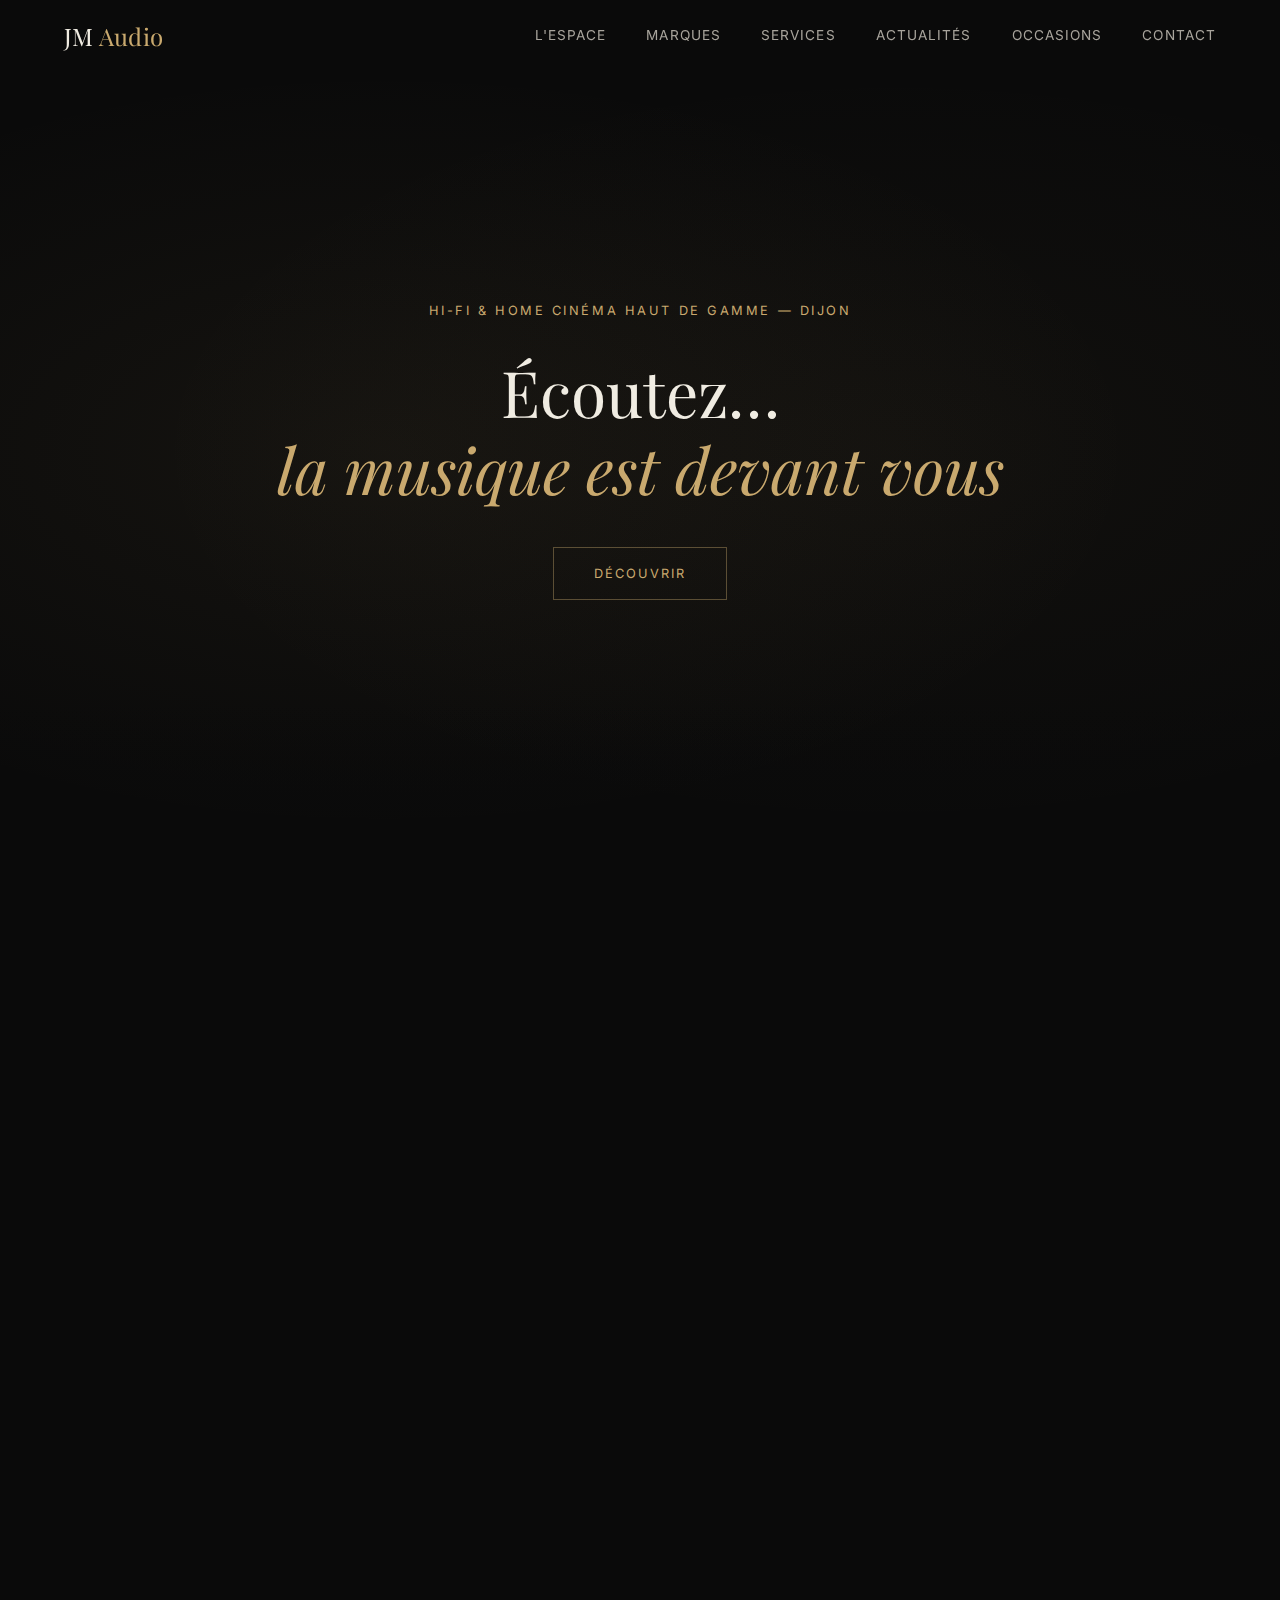
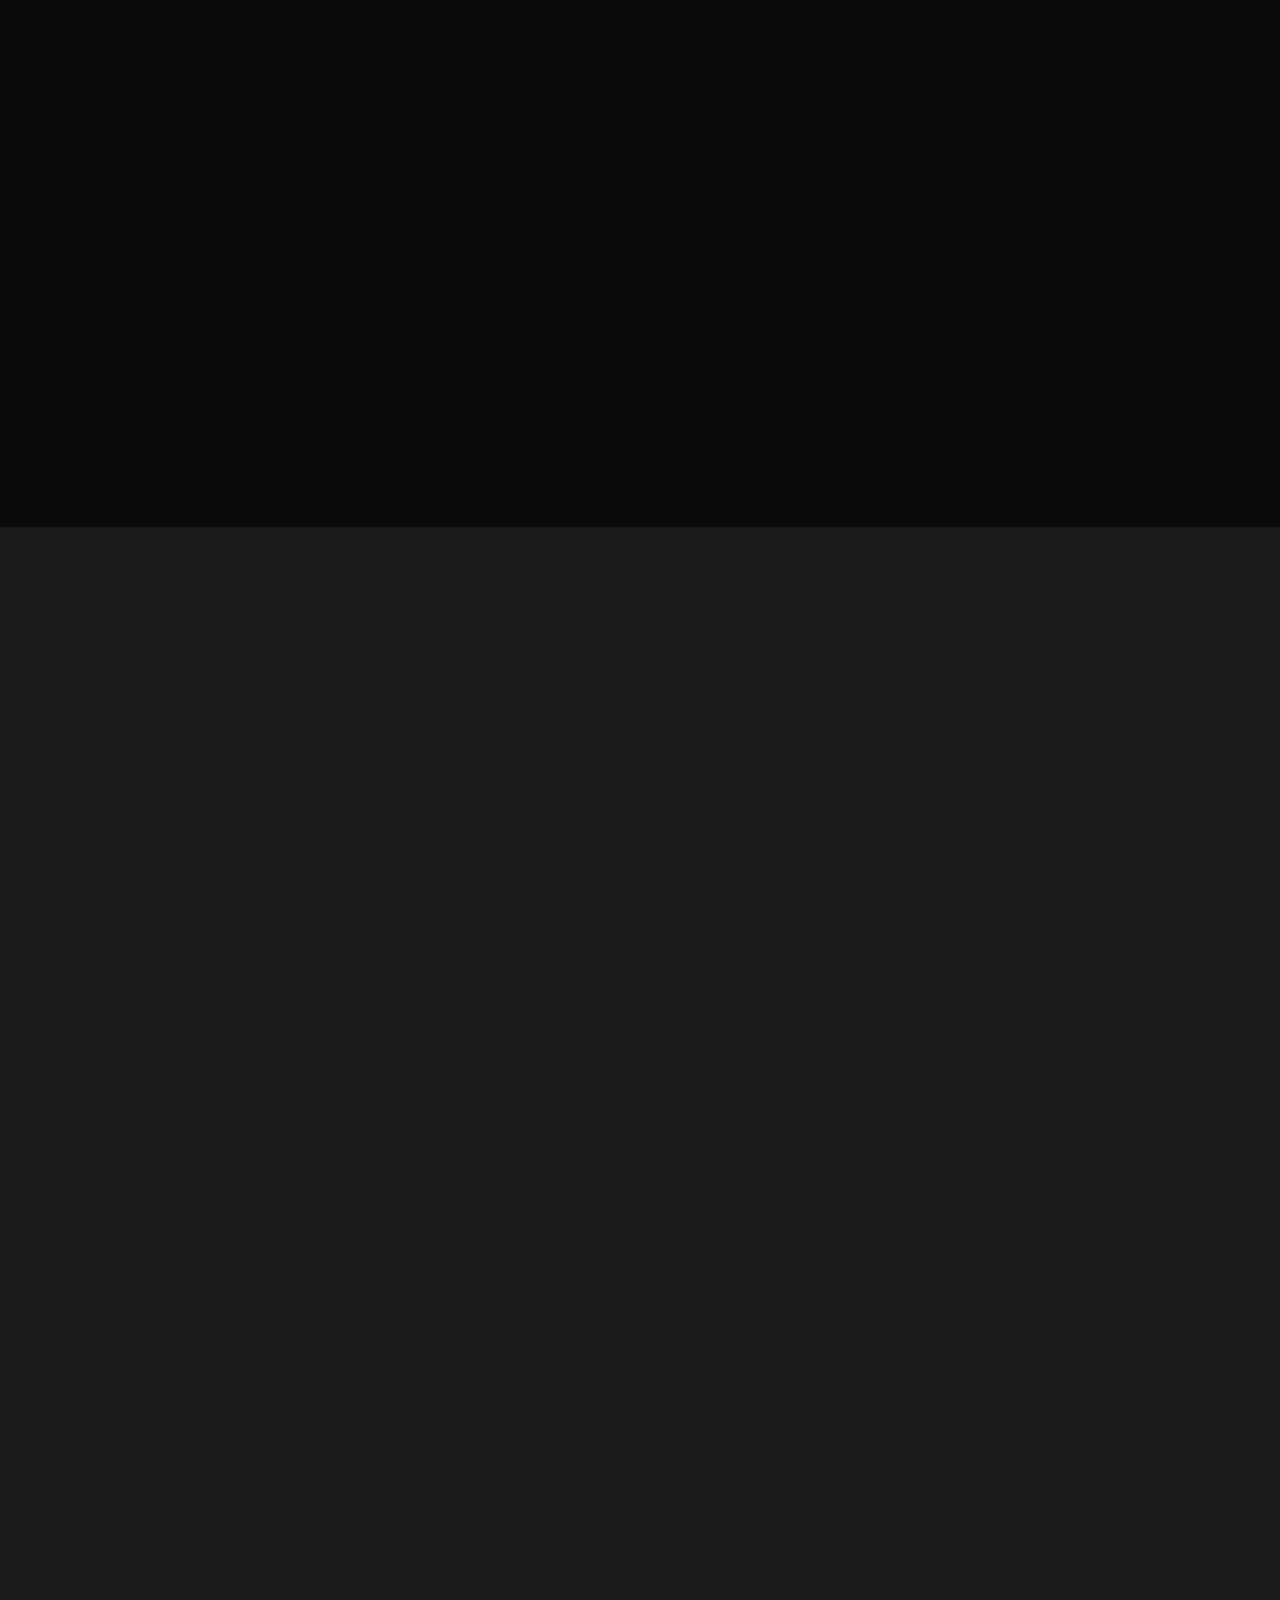
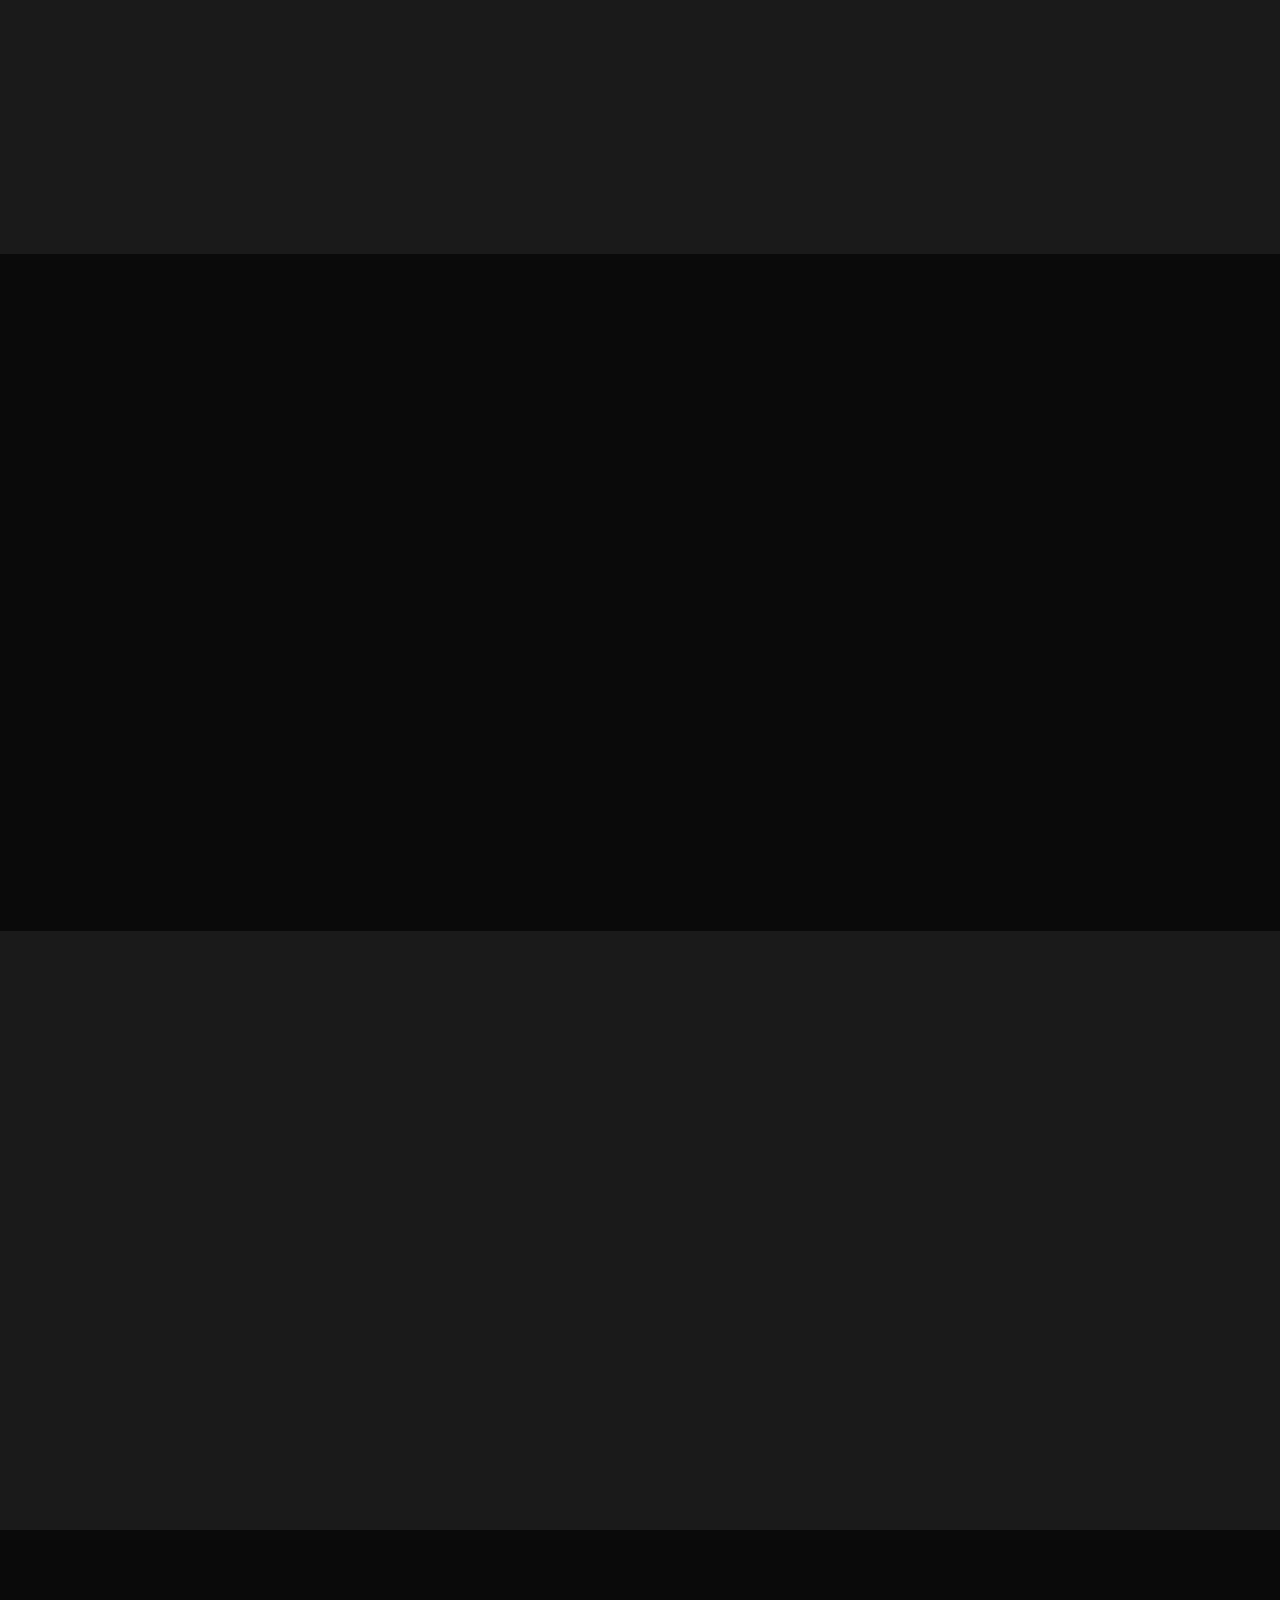
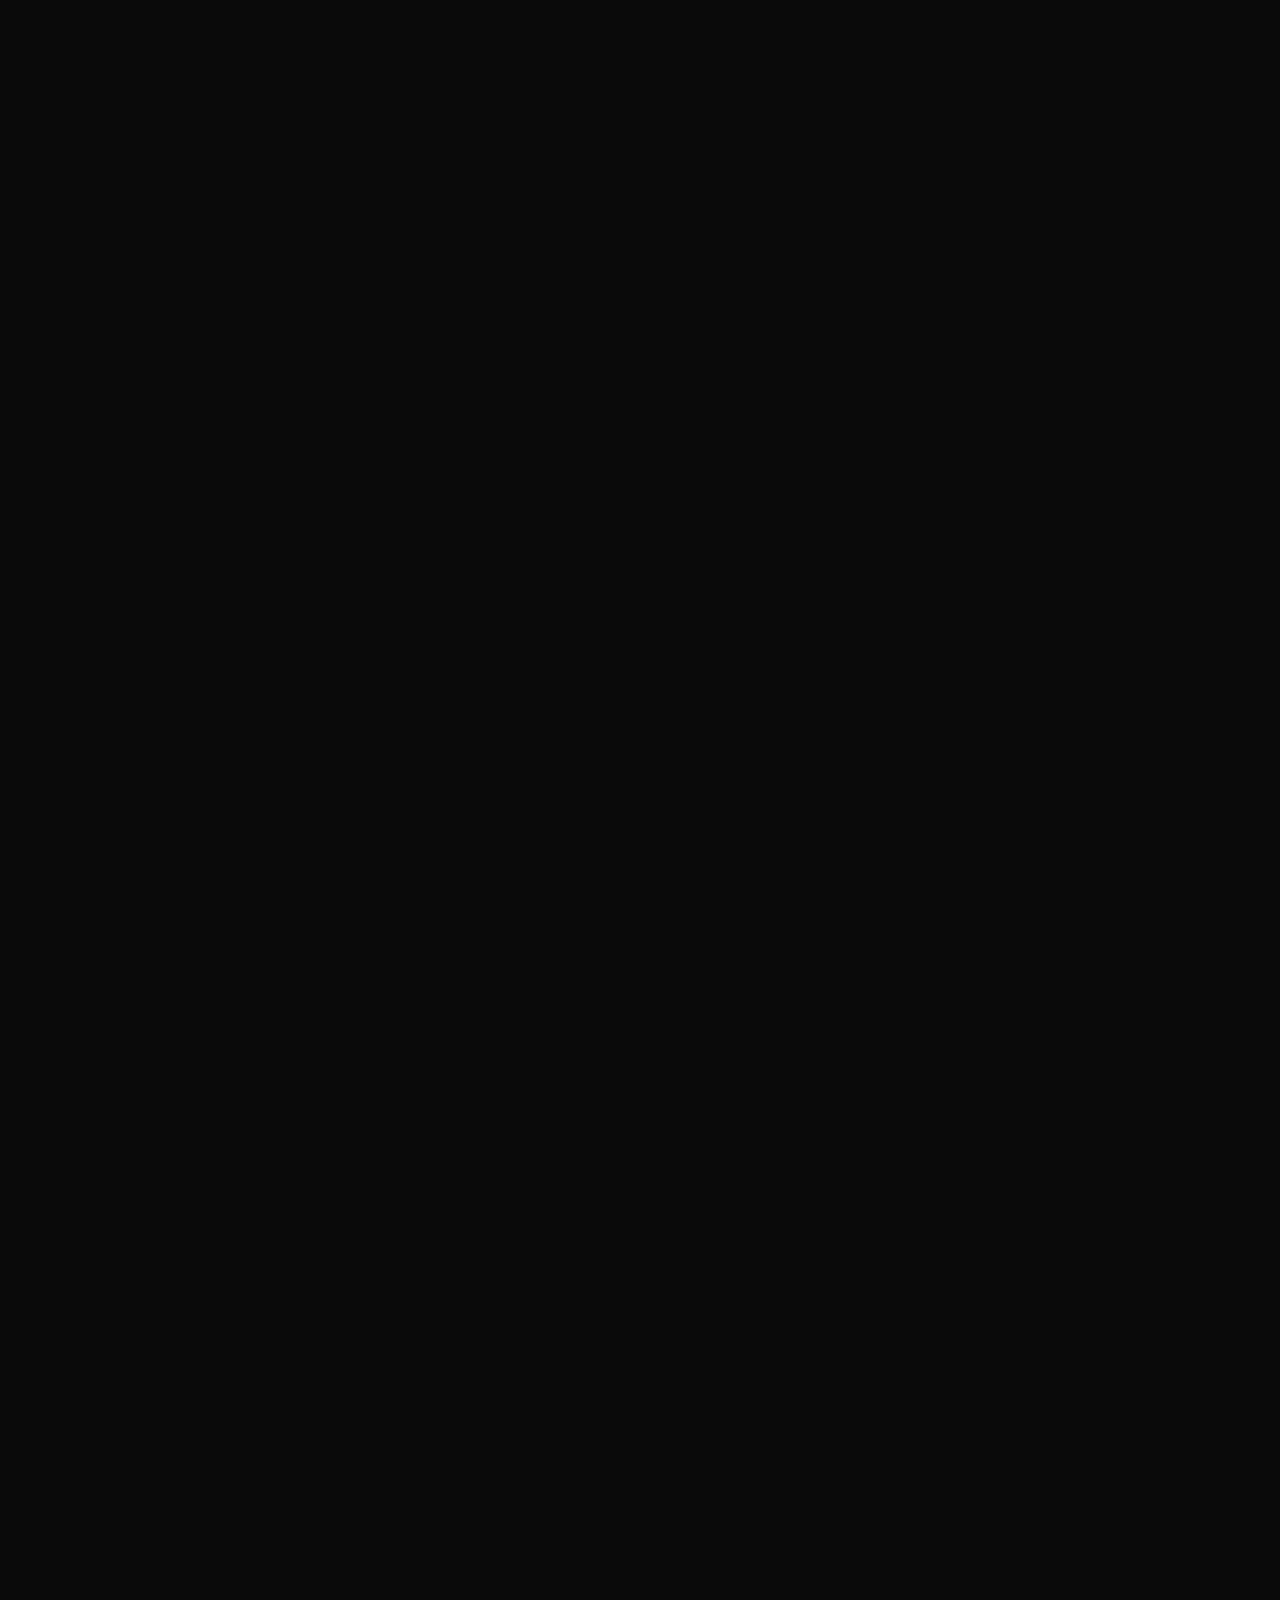
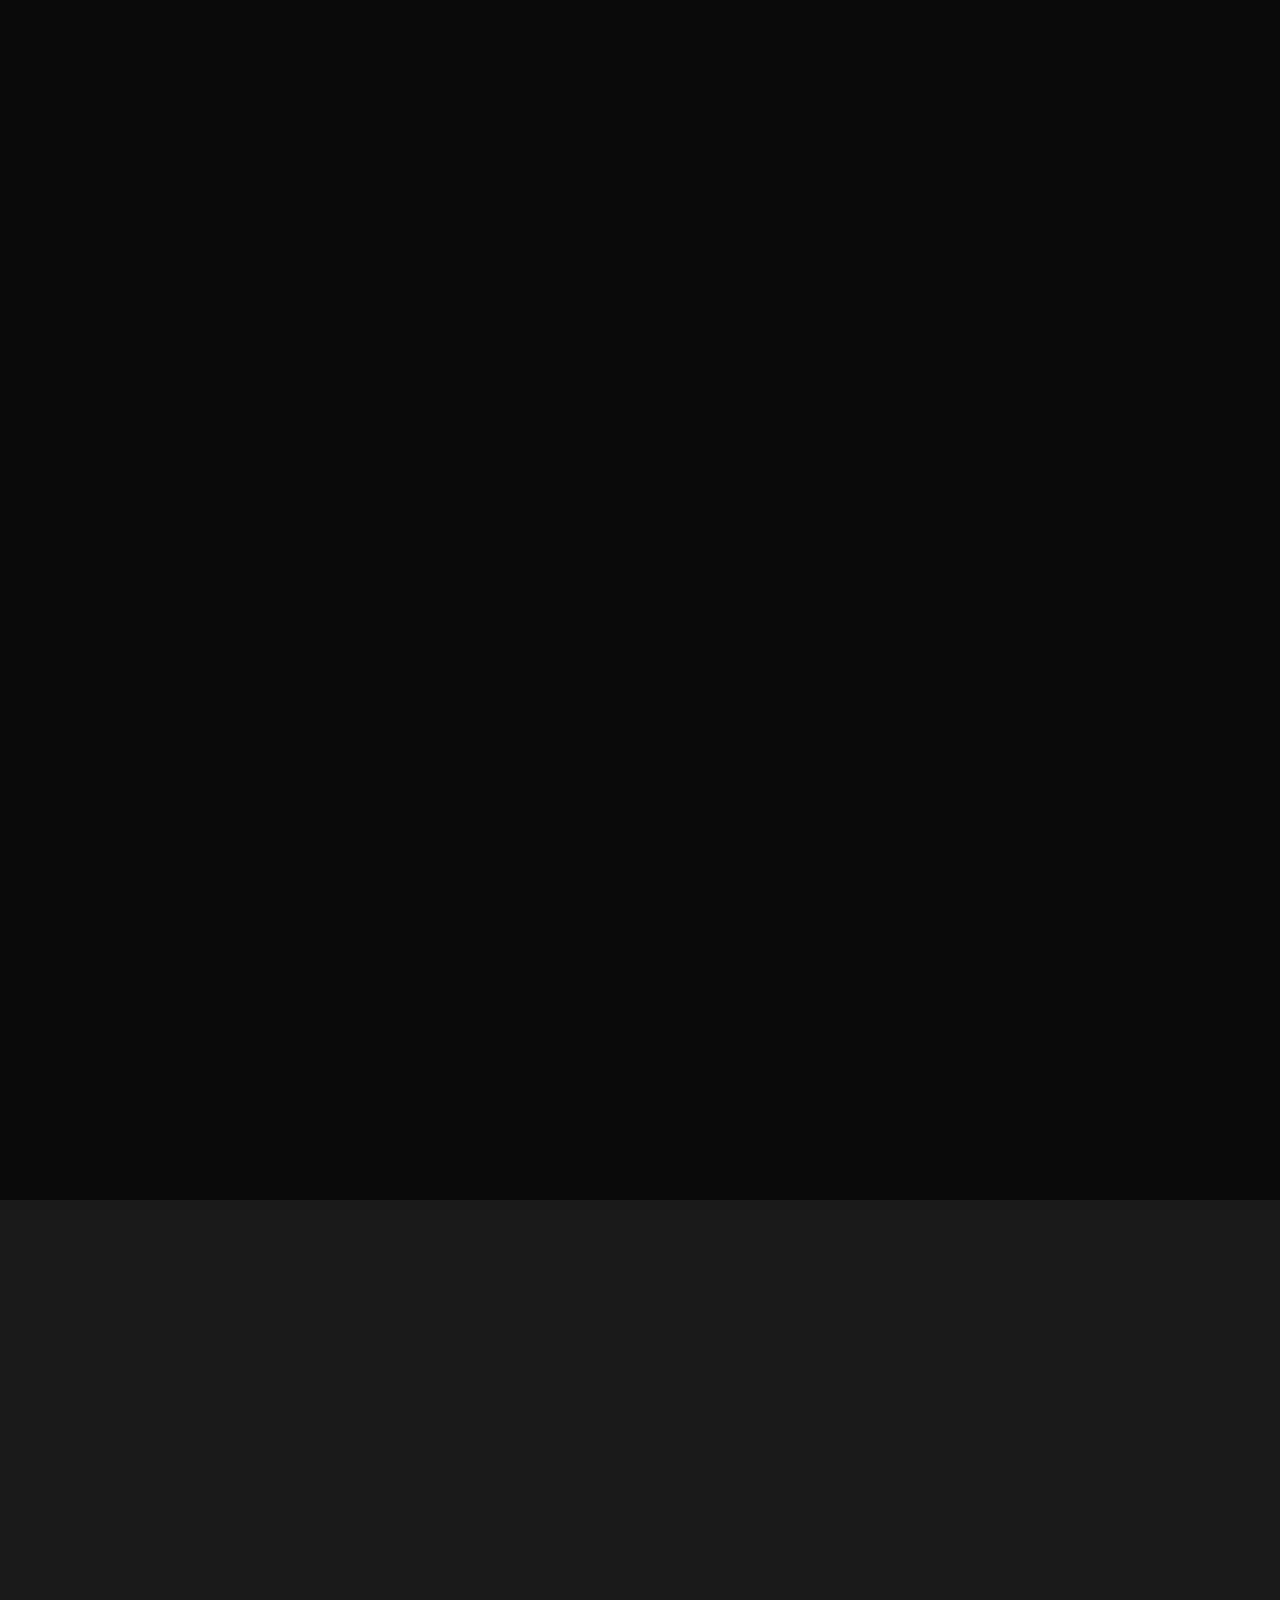
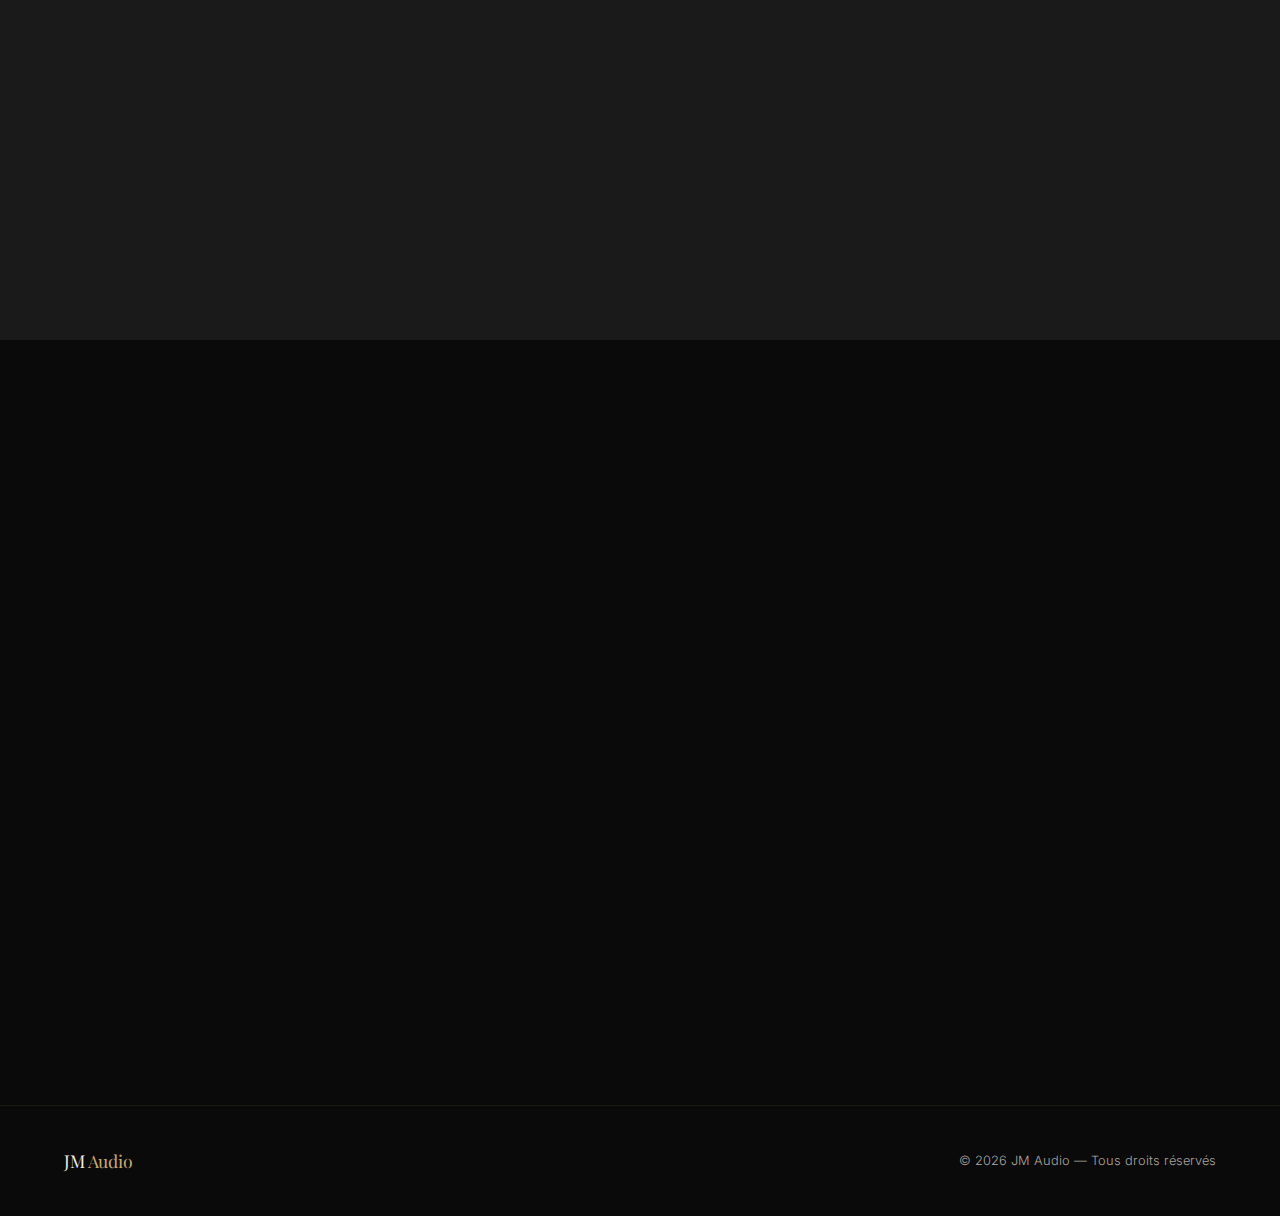
<file: index.html>
<!DOCTYPE html>
<html lang="fr">
<head>
  <meta charset="UTF-8">
  <meta name="viewport" content="width=device-width, initial-scale=1.0">
  <title>JM Audio — Hi-Fi & Home Cinéma haut de gamme à Dijon</title>
  <meta name="description" content="JM Audio, revendeur hi-fi et home cinéma haut de gamme à Dijon. Naim, Pass Labs, Luxman, Wilson Benesch. 2 auditoriums, 4 zones d'écoute. Conseil sur mesure.">
  <link rel="canonical" href="https://www.jmaudio.fr/">
  <meta property="og:title" content="JM Audio — Hi-Fi & Home Cinéma haut de gamme à Dijon">
  <meta property="og:description" content="Revendeur hi-fi haut de gamme à Dijon. Naim, Pass Labs, Luxman, Wilson Benesch et plus. Écoute personnalisée sur rendez-vous.">
  <meta property="og:url" content="https://www.jmaudio.fr/">
  <meta property="og:type" content="website">
  <meta property="og:locale" content="fr_FR">
  <meta property="og:image" content="https://www.jmaudio.fr/img/auditorium.jpg">
  <meta property="og:image:width" content="800">
  <meta property="og:image:height" content="450">
  <meta property="og:image:alt" content="Auditorium JM Audio à Dijon — écoute hi-fi haut de gamme">
  <meta name="twitter:card" content="summary_large_image">
  <meta name="twitter:title" content="JM Audio — Hi-Fi & Home Cinéma haut de gamme à Dijon">
  <meta name="twitter:description" content="Revendeur hi-fi haut de gamme à Dijon. Naim, Pass Labs, Luxman, Wilson Benesch. 2 auditoriums, 4 zones d'écoute.">
  <meta name="twitter:image" content="https://www.jmaudio.fr/img/auditorium.jpg">
  <script type="application/ld+json">
  {
    "@context": "https://schema.org",
    "@type": "LocalBusiness",
    "@id": "https://www.jmaudio.fr/#localbusiness",
    "name": "JM Audio",
    "description": "Revendeur hi-fi et home cinéma haut de gamme à Dijon. Naim, Pass Labs, Luxman, Wilson Benesch. 2 auditoriums, 4 zones d'écoute.",
    "url": "https://www.jmaudio.fr",
    "telephone": "+33380770491",
    "email": "jmaudio@orange.fr",
    "image": "https://www.jmaudio.fr/img/auditorium.jpg",
    "priceRange": "€€€",
    "currenciesAccepted": "EUR",
    "paymentAccepted": "Cash, Credit Card, Bank Transfer",
    "areaServed": [
      {"@type": "City", "name": "Dijon"},
      {"@type": "AdministrativeArea", "name": "Bourgogne-Franche-Comté"},
      {"@type": "Country", "name": "France"}
    ],
    "geo": {
      "@type": "GeoCoordinates",
      "latitude": 47.3220,
      "longitude": 5.0415
    },
    "address": {
      "@type": "PostalAddress",
      "streetAddress": "2 rue Legouz Gerland",
      "addressLocality": "Dijon",
      "postalCode": "21000",
      "addressRegion": "Bourgogne-Franche-Comté",
      "addressCountry": "FR"
    },
    "openingHoursSpecification": [
      {
        "@type": "OpeningHoursSpecification",
        "dayOfWeek": ["Tuesday", "Wednesday", "Thursday", "Friday"],
        "opens": "14:00",
        "closes": "19:00"
      },
      {
        "@type": "OpeningHoursSpecification",
        "dayOfWeek": "Saturday",
        "opens": "10:00",
        "closes": "12:00"
      },
      {
        "@type": "OpeningHoursSpecification",
        "dayOfWeek": "Saturday",
        "opens": "14:00",
        "closes": "19:00"
      }
    ]
  }
  </script>
  <script type="application/ld+json">
  {
    "@context": "https://schema.org",
    "@type": "FAQPage",
    "mainEntity": [
      {
        "@type": "Question",
        "name": "Faut-il prendre rendez-vous pour venir écouter du matériel hi-fi ?",
        "acceptedAnswer": {
          "@type": "Answer",
          "text": "Les après-midi du mardi au vendredi (14h–19h) et le samedi (10h–12h / 14h–19h), vous pouvez venir sans rendez-vous. Pour une écoute en matinée du mardi au vendredi, nous vous invitons à prendre rendez-vous afin de vous accueillir dans les meilleures conditions."
        }
      },
      {
        "@type": "Question",
        "name": "Quelles marques hi-fi proposez-vous à Dijon ?",
        "acceptedAnswer": {
          "@type": "Answer",
          "text": "Nous sommes revendeur agréé de marques haut de gamme : Naim, Pass Labs, Luxman, Wilson Benesch, Métronome Technologie, Piega, Totem, Monitor Audio, Rega, Pro-Ject, AudioQuest, et bien d'autres."
        }
      },
      {
        "@type": "Question",
        "name": "Proposez-vous du matériel hi-fi d'occasion ?",
        "acceptedAnswer": {
          "@type": "Answer",
          "text": "Oui, nous proposons régulièrement des appareils d'occasion sélectionnés et vérifiés par nos soins : amplificateurs, lecteurs CD, platines vinyle, enceintes, câbles. Chaque appareil est testé et garanti."
        }
      },
      {
        "@type": "Question",
        "name": "Livrez-vous et installez-vous le matériel à domicile ?",
        "acceptedAnswer": {
          "@type": "Answer",
          "text": "Nous assurons la livraison partout en France avec un emballage soigné. Pour la région Bourgogne, nous proposons également l'installation et la mise en service à domicile, incluant le positionnement des enceintes et le réglage du système."
        }
      },
      {
        "@type": "Question",
        "name": "Puis-je écouter avec mes propres morceaux dans vos auditoriums ?",
        "acceptedAnswer": {
          "@type": "Answer",
          "text": "Absolument ! Nous vous encourageons à apporter vos propres enregistrements (CD, clé USB, streaming). Nos deux auditoriums et quatre zones d'écoute sont à votre disposition pour comparer les systèmes avec la musique que vous aimez, sans aucune pression."
        }
      }
    ]
  }
  </script>
  <link rel="icon" href="data:image/svg+xml,<svg xmlns='http://www.w3.org/2000/svg' viewBox='0 0 100 100'><text y='.9em' font-size='90'>🎵</text></svg>">
  <link rel="preconnect" href="https://fonts.googleapis.com">
  <link rel="preconnect" href="https://fonts.gstatic.com" crossorigin>
  <link href="https://fonts.googleapis.com/css2?family=Inter:wght@300;400;500&family=Playfair+Display:ital,wght@0,400;0,600;1,400&display=swap" rel="stylesheet">
  <link rel="stylesheet" href="css/style.css">
</head>
<body>

  <!-- Navigation -->
  <header class="navbar" id="navbar">
    <div class="navbar-inner">
      <a href="#hero" class="logo">JM <span>Audio</span></a>
      <button class="menu-toggle" id="menu-toggle" aria-label="Ouvrir le menu">
        <span></span>
        <span></span>
        <span></span>
      </button>
      <nav class="nav-links" id="nav-links">
        <a href="#presentation">L'espace</a>
        <a href="#marques">Marques</a>
        <a href="#services">Services</a>
        <a href="#news">Actualités</a>
        <a href="#occasions">Occasions</a>
        <a href="#contact">Contact</a>
      </nav>
    </div>
  </header>

  <main>

    <!-- Hero -->
    <section class="hero" id="hero">
      <div class="hero-content">
        <p class="hero-subtitle" id="hero-subtitle">Hi-Fi & Home Cinéma haut de gamme — Dijon</p>
        <h1 id="hero-title">Écoutez…<br><em>la musique est devant vous</em></h1>
        <a href="#presentation" class="hero-cta" id="hero-cta">Découvrir</a>
      </div>
      <div class="hero-gradient"></div>
    </section>

    <!-- Présentation -->
    <section class="section" id="presentation">
      <div class="container">
        <div class="section-header animate">
          <h2 id="presentation-title">Un lieu dédié à l'écoute</h2>
          <div class="separator"></div>
        </div>
        <div class="presentation-grid" id="presentation-cards">
          <div class="presentation-card animate">
            <div class="presentation-number">2</div>
            <h3>Auditoriums</h3>
            <p>Deux salles d'écoute traitées acoustiquement, conçues pour révéler le potentiel de chaque système dans des conditions optimales.</p>
          </div>
          <div class="presentation-card animate">
            <div class="presentation-number">4</div>
            <h3>Zones d'écoute</h3>
            <p>Quatre configurations distinctes — du système compact au grand système référence — pour trouver l'équilibre parfait entre performance et espace.</p>
          </div>
          <div class="presentation-card animate">
            <div class="presentation-number">∞</div>
            <h3>Passion</h3>
            <p>Chaque écoute est une expérience unique. Nous prenons le temps de comprendre vos attentes pour vous guider vers le système qui vous ressemble.</p>
          </div>
        </div>
      </div>
    </section>

    <!-- Marques -->
    <section class="section section-alt" id="marques">
      <div class="container">
        <div class="section-header animate">
          <h2 id="marques-title">Nos marques</h2>
          <div class="separator"></div>
          <p class="section-intro" id="marques-intro">Une sélection exigeante de manufactures partageant notre quête de l'excellence sonore.</p>
        </div>
        <div id="marques-categories">
          <h3>Électronique</h3><p>Arcam, Audio Analogue, Bluesound, Cambridge Audio, EverSolo, Lindemann, Luxman, Métronome Technologie, Naim, Pass Labs</p>
          <h3>Platines &amp; Sources</h3><p>Audio-Technica, Pro-Ject, Rega</p>
          <h3>Enceintes</h3><p>Acoustic Energy, EgglestonWorks, Monitor Audio, Piega, Totem, Wilson Benesch</p>
          <h3>Câbles</h3><p>Absolue Créations, AudioQuest, Clarus, Tributaries, Tellurium Q</p>
          <h3>Meubles &amp; Accessoires</h3><p>Atacama, Solid Tech</p>
          <h3>Traitement secteur</h3><p>IsoTek, GigaWatt, Torus</p>
        </div>
      </div>
    </section>

    <!-- Services -->
    <section class="section" id="services">
      <div class="container">
        <div class="section-header animate">
          <h2 id="services-title">Services</h2>
          <div class="separator"></div>
        </div>
        <div class="services-grid" id="services-cards">
          <div class="service-card animate">
            <h3>Écoute personnalisée</h3>
            <p>Sessions d'écoute sur rendez-vous dans nos auditoriums. Prenez le temps de comparer, d'écouter vos propres morceaux, sans pression.</p>
          </div>
          <div class="service-card animate">
            <h3>Livraison &amp; Installation</h3>
            <p>Livraison soignée partout en France. Installation et mise en service à domicile sur la région Bourgogne.</p>
          </div>
          <div class="service-card animate">
            <h3>Conseil sur mesure</h3>
            <p>De la première écoute au système de référence, nous vous accompagnons dans la construction de votre installation, étape par étape.</p>
          </div>
        </div>
      </div>
    </section>

    <!-- Actualités -->
    <section class="section section-alt" id="news">
      <div class="container">
        <div class="section-header animate">
          <h2 id="news-title">Actualités</h2>
          <div class="separator"></div>
        </div>
        <div id="news-content">
          <article>
            <h3>Nouvelles marques en audition</h3>
            <p>Nous sommes heureux de vous accueillir pour découvrir nos nouvelles références en électronique et enceintes. Prenez rendez-vous pour une séance d'écoute personnalisée dans nos auditoriums.</p>
          </article>
        </div>
      </div>
    </section>

    <!-- Occasions -->
    <section class="section" id="occasions">
      <div class="container">
        <div class="section-header animate">
          <h2 id="occasions-title">Occasions</h2>
          <div class="separator"></div>
          <p class="section-intro" id="occasions-intro">Des appareils d'exception, sélectionnés et vérifiés par nos soins. Stock mis à jour régulièrement.</p>
        </div>
        <div id="occasions-categories">
          <h3>Électronique</h3>
          <p>Jeff Rowland Model 125 — 2 250 € | Naim Uniti1 — 650 € | Euphya Alliance 270 — 750 € | Quad 34 + 306 + FM4 — 730 €</p>
          <h3>Sources</h3>
          <p>Roksan Kandy K3 — 950 € | Thorens TD316 — 230 € | Magnum Dynalab FT-11 — 250 €</p>
          <h3>Enceintes (la paire)</h3>
          <p>Wilson Benesch Vector — 5 800 € | JMR Orféo Suprême V2 — 4 300 € | ProAc Response 1 — 1 100 €</p>
          <h3>Câbles &amp; Accessoires</h3>
          <p>AirTech Zero XLR — 1 600 € | AirTech Air RCA — 800 € | AirTech Evo2 RCA — 600 € | Vertere Redline XLR — 450 € | Cardas Iridium XLR — 190 € | Neodio HP Origine — 350 € | Crimson HP — 250 €</p>
        </div>
        <div class="occasions-cta animate" id="occasions-cta">
          <p>Ce stock évolue fréquemment. Contactez-nous pour connaître les disponibilités.</p>
        </div>
      </div>
    </section>

    <!-- Contact -->
    <section class="section section-alt" id="contact">
      <div class="container">
        <div class="section-header animate">
          <h2 id="contact-title">Nous rencontrer</h2>
          <div class="separator"></div>
        </div>
        <div class="contact-grid" id="contact-content">
          <address>
            <p><strong>JM Audio</strong><br>2 rue Legouz Gerland<br>21000 Dijon</p>
            <p>Tél : 03 80 77 04 91<br>Email : jmaudio@orange.fr</p>
            <p>Mardi – Vendredi : 14h – 19h<br>Samedi : 10h – 12h / 14h – 19h<br>Écoute sur RDV les matins du mardi au vendredi</p>
          </address>
        </div>
      </div>
    </section>

    <!-- FAQ -->
    <section class="section" id="faq">
      <div class="container">
        <div class="section-header animate">
          <h2>Questions fréquentes</h2>
          <div class="separator"></div>
        </div>
        <div class="faq-list">
          <details class="faq-item animate">
            <summary>Faut-il prendre rendez-vous pour venir écouter du matériel hi-fi ?</summary>
            <p>Les après-midi du mardi au vendredi (14h–19h) et le samedi (10h–12h / 14h–19h), vous pouvez venir sans rendez-vous. Pour une écoute en matinée du mardi au vendredi, nous vous invitons à prendre rendez-vous afin de vous accueillir dans les meilleures conditions.</p>
          </details>
          <details class="faq-item animate">
            <summary>Quelles marques hi-fi proposez-vous à Dijon ?</summary>
            <p>Nous sommes revendeur agréé de marques haut de gamme : Naim, Pass Labs, Luxman, Wilson Benesch, Métronome Technologie, Piega, Totem, Monitor Audio, Rega, Pro-Ject, AudioQuest, et bien d'autres. Retrouvez la liste complète dans notre section Marques.</p>
          </details>
          <details class="faq-item animate">
            <summary>Proposez-vous du matériel hi-fi d'occasion ?</summary>
            <p>Oui, nous proposons régulièrement des appareils d'occasion sélectionnés et vérifiés par nos soins : amplificateurs, lecteurs CD, platines vinyle, enceintes, câbles. Chaque appareil est testé et garanti. Consultez notre rubrique Occasions pour le stock actuel.</p>
          </details>
          <details class="faq-item animate">
            <summary>Livrez-vous et installez-vous le matériel à domicile ?</summary>
            <p>Nous assurons la livraison partout en France avec un emballage soigné. Pour la région Bourgogne, nous proposons également l'installation et la mise en service à domicile, incluant le positionnement des enceintes et le réglage du système.</p>
          </details>
          <details class="faq-item animate">
            <summary>Puis-je écouter avec mes propres morceaux dans vos auditoriums ?</summary>
            <p>Absolument ! Nous vous encourageons à apporter vos propres enregistrements (CD, clé USB, streaming). Nos deux auditoriums et quatre zones d'écoute sont à votre disposition pour comparer les systèmes avec la musique que vous aimez, sans aucune pression.</p>
          </details>
        </div>
      </div>
    </section>

    <!-- Modal Contact -->
    <div class="modal-overlay" id="contact-modal">
      <div class="modal">
        <button class="modal-close" id="modal-close">&times;</button>
        <h3>Nous contacter</h3>
        <div class="separator"></div>
        <div class="modal-body">
          <a href="" class="modal-link" id="modal-phone">
            <svg viewBox="0 0 24 24" fill="none" stroke="currentColor" stroke-width="1.5" stroke-linecap="round" stroke-linejoin="round"><path d="M22 16.92v3a2 2 0 0 1-2.18 2 19.79 19.79 0 0 1-8.63-3.07 19.5 19.5 0 0 1-6-6 19.79 19.79 0 0 1-3.07-8.67A2 2 0 0 1 4.11 2h3a2 2 0 0 1 2 1.72c.127.96.361 1.903.7 2.81a2 2 0 0 1-.45 2.11L8.09 9.91a16 16 0 0 0 6 6l1.27-1.27a2 2 0 0 1 2.11-.45c.907.339 1.85.573 2.81.7A2 2 0 0 1 22 16.92z"/></svg>
            <span id="modal-phone-text"></span>
          </a>
          <a href="" class="modal-link" id="modal-email">
            <svg viewBox="0 0 24 24" fill="none" stroke="currentColor" stroke-width="1.5" stroke-linecap="round" stroke-linejoin="round"><rect x="2" y="4" width="20" height="16" rx="2"/><path d="M22 7l-10 7L2 7"/></svg>
            <span id="modal-email-text"></span>
          </a>
        </div>
      </div>
    </div>

  </main>

  <!-- Footer -->
  <footer class="footer">
    <div class="container">
      <div class="footer-inner">
        <p class="footer-logo">JM <span>Audio</span></p>
        <p class="footer-copy">&copy; 2026 JM Audio — Tous droits réservés</p>
      </div>
    </div>
  </footer>

  <script src="js/main.js"></script>
</body>
</html>
</file>
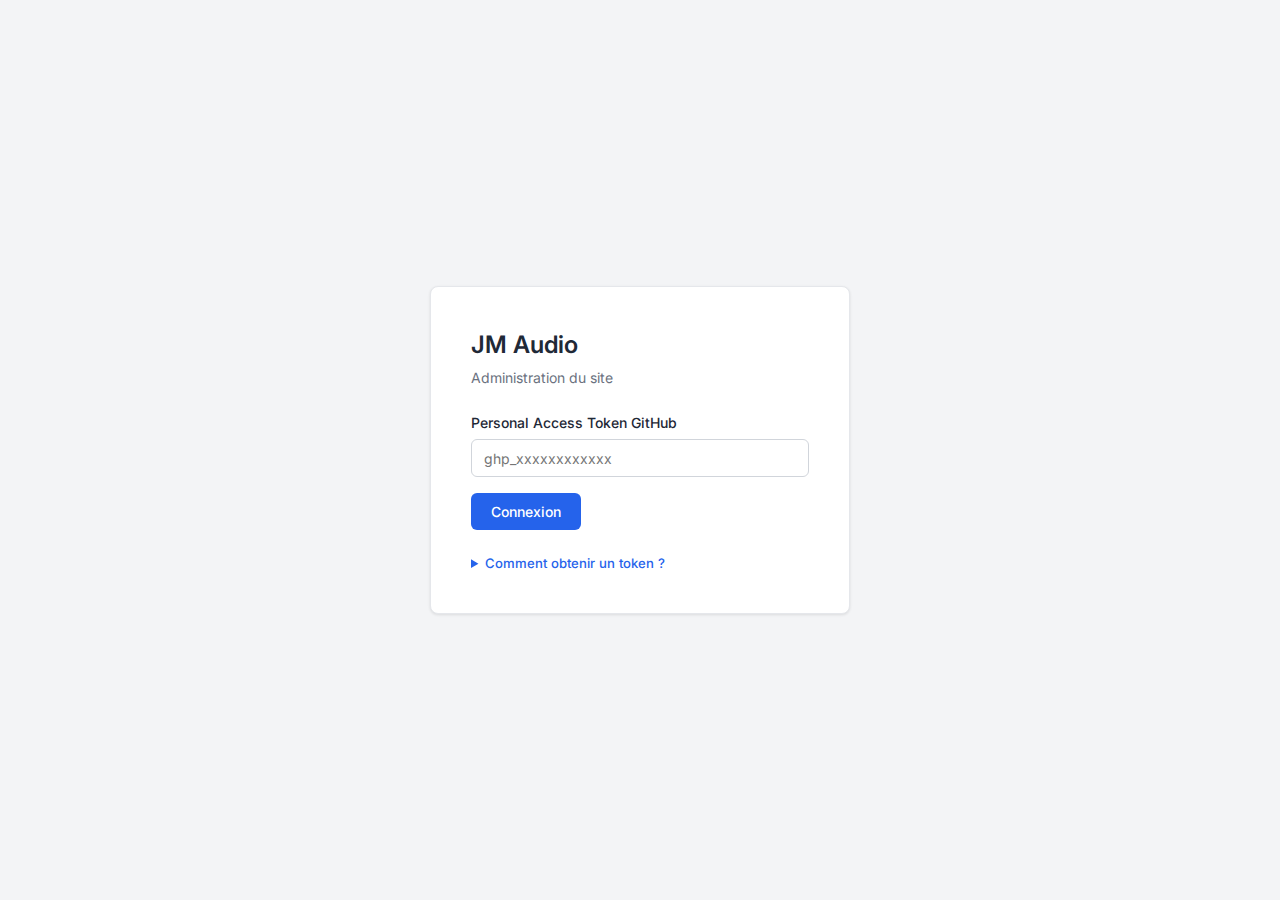
<file: admin.html>
<!DOCTYPE html>
<html lang="fr">
<head>
  <meta charset="UTF-8">
  <meta name="viewport" content="width=device-width, initial-scale=1.0">
  <title>JM Audio — Administration</title>
  <link rel="icon" href="data:image/svg+xml,<svg xmlns='http://www.w3.org/2000/svg' viewBox='0 0 100 100'><text y='.9em' font-size='90'>🔧</text></svg>">
  <link rel="preconnect" href="https://fonts.googleapis.com">
  <link rel="preconnect" href="https://fonts.gstatic.com" crossorigin>
  <link href="https://fonts.googleapis.com/css2?family=Inter:wght@300;400;500;600&display=swap" rel="stylesheet">
  <link rel="stylesheet" href="css/admin.css">
</head>
<body>

  <!-- Login Screen -->
  <div id="login-screen" class="login-screen">
    <div class="login-box">
      <h1>JM Audio</h1>
      <p class="login-subtitle">Administration du site</p>
      <div class="login-field">
        <label for="github-token">Personal Access Token GitHub</label>
        <input type="password" id="github-token" placeholder="ghp_xxxxxxxxxxxx" autocomplete="off">
      </div>
      <button id="login-btn" class="btn btn-primary">Connexion</button>
      <p id="login-error" class="login-error" hidden></p>
      <details class="login-help">
        <summary>Comment obtenir un token ?</summary>
        <ol>
          <li>Aller sur <strong>GitHub &gt; Settings &gt; Developer settings &gt; Personal access tokens &gt; Tokens (classic)</strong></li>
          <li>Cliquer <strong>Generate new token (classic)</strong></li>
          <li>Cocher le scope <strong>repo</strong> (accès complet aux repos)</li>
          <li>Copier le token et le coller ci-dessus</li>
        </ol>
      </details>
    </div>
  </div>

  <!-- Admin Panel -->
  <div id="admin-panel" class="admin-panel" hidden>

    <!-- Header -->
    <header class="admin-header">
      <div class="admin-header-inner">
        <h1 class="admin-logo">JM Audio <span>Admin</span></h1>
        <div class="admin-header-actions">
          <span id="save-status" class="save-status"></span>
          <button id="save-btn" class="btn btn-primary">Enregistrer</button>
          <button id="logout-btn" class="btn btn-secondary">Déconnexion</button>
        </div>
      </div>
    </header>

    <!-- Tabs -->
    <nav class="admin-tabs" id="admin-tabs">
      <button class="tab active" data-tab="hero">Hero</button>
      <button class="tab" data-tab="presentation">Présentation</button>
      <button class="tab" data-tab="marques">Marques</button>
      <button class="tab" data-tab="services">Services</button>
      <button class="tab" data-tab="occasions">Occasions</button>
      <button class="tab" data-tab="contact">Contact</button>
    </nav>

    <!-- Tab Panels -->
    <div class="admin-content">

      <!-- Hero -->
      <div class="tab-panel active" id="panel-hero">
        <h2>Section Hero</h2>
        <div class="form-group">
          <label for="hero-subtitle">Sous-titre</label>
          <input type="text" id="hero-subtitle-input" data-path="hero.subtitle">
        </div>
        <div class="form-group">
          <label for="hero-title">Titre</label>
          <input type="text" id="hero-title-input" data-path="hero.title">
        </div>
        <div class="form-group">
          <label for="hero-emphasis">Titre (emphase/italique)</label>
          <input type="text" id="hero-emphasis-input" data-path="hero.titleEmphasis">
        </div>
        <div class="form-group">
          <label for="hero-cta">Texte du bouton</label>
          <input type="text" id="hero-cta-input" data-path="hero.ctaText">
        </div>
      </div>

      <!-- Présentation -->
      <div class="tab-panel" id="panel-presentation">
        <h2>Section Présentation</h2>
        <div class="form-group">
          <label>Titre de section</label>
          <input type="text" id="presentation-title-input" data-path="presentation.sectionTitle">
        </div>
        <div id="presentation-cards-list" class="repeatable-list"></div>
        <button class="btn btn-add" id="add-presentation-card">+ Ajouter une carte</button>
      </div>

      <!-- Marques -->
      <div class="tab-panel" id="panel-marques">
        <h2>Section Marques</h2>
        <div class="form-group">
          <label>Titre de section</label>
          <input type="text" id="marques-title-input" data-path="marques.sectionTitle">
        </div>
        <div class="form-group">
          <label>Introduction</label>
          <textarea id="marques-intro-input" data-path="marques.intro" rows="2"></textarea>
        </div>
        <div id="marques-categories-list" class="repeatable-list"></div>
        <button class="btn btn-add" id="add-marques-category">+ Ajouter une catégorie</button>
      </div>

      <!-- Services -->
      <div class="tab-panel" id="panel-services">
        <h2>Section Services</h2>
        <div class="form-group">
          <label>Titre de section</label>
          <input type="text" id="services-title-input" data-path="services.sectionTitle">
        </div>
        <div id="services-cards-list" class="repeatable-list"></div>
        <button class="btn btn-add" id="add-services-card">+ Ajouter un service</button>
      </div>

      <!-- Occasions -->
      <div class="tab-panel" id="panel-occasions">
        <h2>Section Occasions</h2>
        <div class="form-group">
          <label>Titre de section</label>
          <input type="text" id="occasions-title-input" data-path="occasions.sectionTitle">
        </div>
        <div class="form-group">
          <label>Introduction</label>
          <textarea id="occasions-intro-input" data-path="occasions.intro" rows="2"></textarea>
        </div>
        <div class="form-group">
          <label>Texte CTA</label>
          <input type="text" id="occasions-cta-input" data-path="occasions.ctaText">
        </div>
        <div class="form-group">
          <label>Texte bouton CTA</label>
          <input type="text" id="occasions-cta-btn-input" data-path="occasions.ctaButtonText">
        </div>
        <div id="occasions-categories-list" class="repeatable-list"></div>
        <button class="btn btn-add" id="add-occasions-category">+ Ajouter une catégorie</button>
      </div>

      <!-- Contact -->
      <div class="tab-panel" id="panel-contact">
        <h2>Section Contact</h2>
        <div class="form-group">
          <label>Titre de section</label>
          <input type="text" id="contact-title-input" data-path="contact.sectionTitle">
        </div>
        <div class="form-group">
          <label>Adresse (utiliser Entrée pour les retours à la ligne)</label>
          <textarea id="contact-address-input" data-path="contact.address" rows="3"></textarea>
        </div>
        <div class="form-group">
          <label>Horaires (utiliser Entrée pour les retours à la ligne)</label>
          <textarea id="contact-hours-input" data-path="contact.hours" rows="3"></textarea>
        </div>
        <div class="form-group">
          <label>Téléphone</label>
          <input type="text" id="contact-phone-input" data-path="contact.phone">
        </div>
        <div class="form-group">
          <label>URL iframe Google Maps</label>
          <input type="text" id="contact-map-input" data-path="contact.mapEmbedUrl">
        </div>
      </div>

    </div>
  </div>

  <script src="js/admin.js"></script>
</body>
</html>
</file>
<file: css/style.css>
/* ============================================
   JM Audio — Styles
   ============================================ */

/* --- Reset --- */
*, *::before, *::after {
  margin: 0;
  padding: 0;
  box-sizing: border-box;
}

/* --- Variables --- */
:root {
  --black: #0a0a0a;
  --dark: #1a1a1a;
  --gold: #c9a96e;
  --gold-light: #d4ba85;
  --cream: #f0ece2;
  --cream-muted: #a8a49c;

  --font-display: 'Playfair Display', Georgia, serif;
  --font-body: 'Inter', -apple-system, sans-serif;

  --nav-height: 72px;
  --container-width: 1200px;
  --transition: 0.3s ease;
}

/* --- Base --- */
html {
  scroll-behavior: smooth;
  -webkit-font-smoothing: antialiased;
  -moz-osx-font-smoothing: grayscale;
}

body {
  font-family: var(--font-body);
  font-weight: 300;
  color: var(--cream);
  background-color: var(--black);
  line-height: 1.7;
  overflow-x: hidden;
}

a {
  color: var(--gold);
  text-decoration: none;
  transition: color var(--transition);
}

a:hover {
  color: var(--gold-light);
}

img {
  max-width: 100%;
  display: block;
}

/* --- Container --- */
.container {
  width: 90%;
  max-width: var(--container-width);
  margin: 0 auto;
}

/* ============================================
   Navigation
   ============================================ */
.navbar {
  position: fixed;
  top: 0;
  left: 0;
  right: 0;
  z-index: 1000;
  background: transparent;
  transition: background var(--transition), box-shadow var(--transition);
}

.navbar.scrolled {
  background: rgba(10, 10, 10, 0.95);
  backdrop-filter: blur(10px);
  -webkit-backdrop-filter: blur(10px);
  box-shadow: 0 1px 0 rgba(201, 169, 110, 0.1);
}

.navbar-inner {
  display: flex;
  align-items: center;
  justify-content: space-between;
  height: var(--nav-height);
  width: 90%;
  max-width: var(--container-width);
  margin: 0 auto;
}

.logo {
  font-family: var(--font-display);
  font-size: 1.5rem;
  font-weight: 400;
  color: var(--cream);
  letter-spacing: 0.02em;
}

.logo span {
  color: var(--gold);
}

.logo:hover {
  color: var(--cream);
}

.nav-links {
  display: flex;
  gap: 2.5rem;
}

.nav-links a {
  color: var(--cream-muted);
  font-size: 0.85rem;
  font-weight: 400;
  letter-spacing: 0.08em;
  text-transform: uppercase;
  transition: color var(--transition);
}

.nav-links a:hover {
  color: var(--gold);
}

/* Hamburger */
.menu-toggle {
  display: none;
  flex-direction: column;
  justify-content: center;
  gap: 5px;
  background: none;
  border: none;
  cursor: pointer;
  padding: 4px;
  z-index: 1001;
}

.menu-toggle span {
  display: block;
  width: 24px;
  height: 1.5px;
  background: var(--cream);
  transition: transform var(--transition), opacity var(--transition);
}

.menu-toggle.active span:nth-child(1) {
  transform: translateY(6.5px) rotate(45deg);
}

.menu-toggle.active span:nth-child(2) {
  opacity: 0;
}

.menu-toggle.active span:nth-child(3) {
  transform: translateY(-6.5px) rotate(-45deg);
}

/* ============================================
   Hero
   ============================================ */
.hero {
  position: relative;
  height: 100vh;
  min-height: 600px;
  display: flex;
  align-items: center;
  justify-content: center;
  text-align: center;
  overflow: hidden;
  background: var(--black);
}

.hero::before {
  content: '';
  position: absolute;
  inset: 0;
  background:
    radial-gradient(ellipse at 30% 50%, rgba(201, 169, 110, 0.06) 0%, transparent 60%),
    radial-gradient(ellipse at 70% 50%, rgba(201, 169, 110, 0.04) 0%, transparent 60%);
}

.hero-content {
  position: relative;
  z-index: 1;
  padding: 0 1.5rem;
}

.hero-subtitle {
  font-size: 0.8rem;
  font-weight: 400;
  letter-spacing: 0.2em;
  text-transform: uppercase;
  color: var(--gold);
  margin-bottom: 2rem;
}

.hero h1 {
  font-family: var(--font-display);
  font-size: clamp(2.2rem, 5vw, 4.5rem);
  font-weight: 400;
  line-height: 1.2;
  color: var(--cream);
  margin-bottom: 2.5rem;
}

.hero h1 em {
  font-style: italic;
  color: var(--gold);
}

.hero-cta {
  display: inline-block;
  font-size: 0.8rem;
  font-weight: 400;
  letter-spacing: 0.15em;
  text-transform: uppercase;
  color: var(--gold);
  border: 1px solid rgba(201, 169, 110, 0.4);
  padding: 0.9rem 2.5rem;
  transition: background var(--transition), border-color var(--transition);
}

.hero-cta:hover {
  background: rgba(201, 169, 110, 0.1);
  border-color: var(--gold);
  color: var(--gold);
}

.hero-gradient {
  position: absolute;
  bottom: 0;
  left: 0;
  right: 0;
  height: 200px;
  background: linear-gradient(to top, var(--black), transparent);
}

/* ============================================
   Sections
   ============================================ */
.section {
  padding: 7rem 0;
}

.section-alt {
  background: var(--dark);
}

.section-header {
  text-align: center;
  margin-bottom: 4rem;
}

.section-header h2 {
  font-family: var(--font-display);
  font-size: clamp(1.8rem, 3vw, 2.8rem);
  font-weight: 400;
  color: var(--cream);
  margin-bottom: 1rem;
}

.separator {
  width: 60px;
  height: 1px;
  background: var(--gold);
  margin: 0 auto 1.5rem;
}

.section-intro {
  color: var(--cream-muted);
  max-width: 560px;
  margin: 0 auto;
  font-size: 1rem;
}

/* ============================================
   Présentation
   ============================================ */

/* --- Carousel --- */
.carousel {
  position: relative;
  width: 100%;
  margin-bottom: 3rem;
  border: 1px solid rgba(201, 169, 110, 0.2);
  overflow: hidden;
  aspect-ratio: 16 / 7;
  background: #111;
}

.carousel-track {
  position: relative;
  width: 100%;
  height: 100%;
}

.carousel-slide {
  position: absolute;
  inset: 0;
  opacity: 0;
  transition: opacity 0.8s ease;
}

.carousel-slide.active {
  opacity: 1;
}

.carousel-slide img {
  width: 100%;
  height: 100%;
  object-fit: cover;
}

.carousel-btn {
  position: absolute;
  top: 50%;
  transform: translateY(-50%);
  z-index: 2;
  width: 44px;
  height: 44px;
  background: rgba(10, 10, 10, 0.5);
  border: 1px solid rgba(201, 169, 110, 0.3);
  color: var(--gold);
  cursor: pointer;
  display: flex;
  align-items: center;
  justify-content: center;
  opacity: 0;
  transition: opacity var(--transition), background var(--transition);
}

.carousel:hover .carousel-btn {
  opacity: 1;
}

.carousel-btn:hover {
  background: rgba(10, 10, 10, 0.8);
  border-color: var(--gold);
}

.carousel-btn svg {
  width: 20px;
  height: 20px;
}

.carousel-prev {
  left: 1rem;
}

.carousel-next {
  right: 1rem;
}

.carousel-dots {
  position: absolute;
  bottom: 1rem;
  left: 50%;
  transform: translateX(-50%);
  z-index: 2;
  display: flex;
  gap: 0.5rem;
}

.carousel-dot {
  width: 8px;
  height: 8px;
  border-radius: 50%;
  border: 1px solid rgba(201, 169, 110, 0.6);
  background: transparent;
  cursor: pointer;
  padding: 0;
  transition: background var(--transition), border-color var(--transition);
}

.carousel-dot.active {
  background: var(--gold);
  border-color: var(--gold);
}

.carousel-dot:hover {
  border-color: var(--gold);
}

.presentation-grid {
  display: grid;
  grid-template-columns: repeat(3, 1fr);
  gap: 2.5rem;
}

.presentation-card {
  text-align: center;
  padding: 2.5rem 1.5rem;
  border: 1px solid rgba(201, 169, 110, 0.1);
  transition: border-color var(--transition);
}

.presentation-card:hover {
  border-color: rgba(201, 169, 110, 0.3);
}

.presentation-number {
  font-family: var(--font-display);
  font-size: 3.5rem;
  color: var(--gold);
  line-height: 1;
  margin-bottom: 0.75rem;
}

.presentation-card h3 {
  font-family: var(--font-display);
  font-size: 1.3rem;
  font-weight: 400;
  margin-bottom: 1rem;
  color: var(--cream);
}

.presentation-card p {
  color: var(--cream-muted);
  font-size: 0.95rem;
  line-height: 1.7;
}

/* ============================================
   Marques
   ============================================ */
.marques-category {
  margin-bottom: 3rem;
}

.marques-category:last-child {
  margin-bottom: 0;
}

.marques-category-title {
  font-family: var(--font-display);
  font-size: 1.1rem;
  font-weight: 400;
  color: var(--gold);
  text-align: center;
  margin-bottom: 1.25rem;
  letter-spacing: 0.05em;
}

.marques-grid {
  display: flex;
  flex-wrap: wrap;
  justify-content: center;
  gap: 0.5rem 1.5rem;
}

.marque {
  font-family: var(--font-display);
  font-size: 1.15rem;
  color: var(--cream-muted);
  padding: 0.5rem 1rem;
  transition: color var(--transition);
  cursor: default;
}

.marque:hover {
  color: var(--cream);
}

a.marque {
  cursor: pointer;
  text-decoration: none;
}

a.marque:hover {
  color: var(--gold-light);
}

/* ============================================
   Services
   ============================================ */
.services-grid {
  display: grid;
  grid-template-columns: repeat(3, 1fr);
  gap: 2.5rem;
}

.service-card {
  text-align: center;
  padding: 2.5rem 1.5rem;
}

.service-icon {
  width: 48px;
  height: 48px;
  margin: 0 auto 1.5rem;
  color: var(--gold);
}

.service-icon svg {
  width: 100%;
  height: 100%;
}

.service-card h3 {
  font-family: var(--font-display);
  font-size: 1.3rem;
  font-weight: 400;
  margin-bottom: 1rem;
  color: var(--cream);
}

.service-card p {
  color: var(--cream-muted);
  font-size: 0.95rem;
  line-height: 1.7;
}

/* ============================================
   Occasions
   ============================================ */
.occasions-category-title {
  font-family: var(--font-display);
  font-size: 1.2rem;
  font-weight: 400;
  color: var(--gold);
  text-align: center;
  margin-bottom: 1.5rem;
  letter-spacing: 0.05em;
}

.occasions-note {
  font-size: 0.9rem;
  color: var(--cream-muted);
  font-weight: 300;
}

.occasions-grid {
  display: grid;
  grid-template-columns: repeat(2, 1fr);
  gap: 1.5rem;
  margin-bottom: 3rem;
}

.occasions-grid-compact {
  grid-template-columns: repeat(4, 1fr);
}

.occasion-card {
  position: relative;
  background: var(--dark);
  border: 1px solid rgba(201, 169, 110, 0.12);
  overflow: hidden;
  transition: border-color var(--transition), transform var(--transition);
}

.occasion-card:hover {
  border-color: rgba(201, 169, 110, 0.35);
  transform: translateY(-3px);
}

.occasion-img {
  width: 100%;
  height: 280px;
  overflow: hidden;
  background: #111;
  display: flex;
  align-items: center;
  justify-content: center;
  padding: 1.25rem;
}

.occasion-img img {
  max-width: 100%;
  max-height: 100%;
  width: auto;
  height: auto;
  object-fit: contain;
  transition: transform 0.5s ease;
}

.occasion-card:hover .occasion-img img {
  transform: scale(1.03);
}

.occasion-body {
  padding: 1.5rem 1.75rem;
}

.occasion-card-small .occasion-body {
  padding: 1.25rem 1.25rem;
}

.occasion-brand {
  font-family: var(--font-display);
  font-size: 0.8rem;
  font-weight: 400;
  color: var(--gold);
  letter-spacing: 0.08em;
  text-transform: uppercase;
  margin-bottom: 0.3rem;
}

.occasion-model {
  font-family: var(--font-display);
  font-size: 1.15rem;
  font-weight: 400;
  color: var(--cream);
  line-height: 1.4;
  margin-bottom: 0.5rem;
}

.occasion-card-small .occasion-model {
  font-size: 1rem;
}

.occasion-detail {
  color: var(--cream-muted);
  font-size: 0.82rem;
  line-height: 1.6;
  margin-bottom: 1rem;
}

.occasion-price {
  font-family: var(--font-display);
  font-size: 1.35rem;
  color: var(--cream);
  font-weight: 600;
}

.occasion-card-small .occasion-price {
  font-size: 1.15rem;
}

.occasions-cta {
  text-align: center;
  padding-top: 1rem;
}

.occasions-cta p {
  color: var(--cream-muted);
  font-size: 0.95rem;
  margin-bottom: 1.5rem;
}

.occasions-btn {
  display: inline-block;
  font-size: 0.8rem;
  font-weight: 400;
  letter-spacing: 0.15em;
  text-transform: uppercase;
  color: var(--gold);
  border: 1px solid rgba(201, 169, 110, 0.4);
  padding: 0.9rem 2.5rem;
  transition: background var(--transition), border-color var(--transition);
}

.occasions-btn:hover {
  background: rgba(201, 169, 110, 0.1);
  border-color: var(--gold);
  color: var(--gold);
}

/* ============================================
   Actualités (News)
   ============================================ */
.news-featured {
  display: grid;
  grid-template-columns: 1fr 1fr;
  gap: 2.5rem;
  margin-bottom: 2.5rem;
  border: 1px solid rgba(201, 169, 110, 0.12);
  overflow: hidden;
}

.news-featured-img {
  max-height: 300px;
  overflow: hidden;
  background: #111;
  display: flex;
  align-items: center;
  justify-content: center;
}

.news-featured-img img {
  width: 100%;
  height: 100%;
  object-fit: cover;
}

.news-featured-body {
  padding: 2rem;
  display: flex;
  flex-direction: column;
  justify-content: center;
}

.news-date {
  font-size: 0.8rem;
  font-weight: 400;
  letter-spacing: 0.08em;
  text-transform: uppercase;
  color: var(--gold);
  font-variant: small-caps;
  margin-bottom: 0.5rem;
}

.news-title {
  font-family: var(--font-display);
  font-size: 1.4rem;
  font-weight: 400;
  color: var(--cream);
  margin-bottom: 0.75rem;
  line-height: 1.3;
}

.news-excerpt {
  color: var(--cream-muted);
  font-size: 0.95rem;
  line-height: 1.7;
}

.news-featured-body-full {
  grid-column: 1 / -1;
}

.news-older {
  display: grid;
  grid-template-columns: repeat(2, 1fr);
  gap: 1.5rem;
}

.news-older-card {
  padding: 1.5rem;
  border: 1px solid rgba(201, 169, 110, 0.12);
  transition: border-color var(--transition);
}

.news-older-card:hover {
  border-color: rgba(201, 169, 110, 0.3);
}

.news-older-card .news-title {
  font-size: 1.1rem;
  margin-bottom: 0;
}

/* ============================================
   Contact
   ============================================ */
.contact-grid {
  display: grid;
  grid-template-columns: 1fr 1fr;
  gap: 3rem;
  align-items: start;
}

.contact-block {
  margin-bottom: 2rem;
}

.contact-block:last-child {
  margin-bottom: 0;
}

.contact-block h3 {
  font-family: var(--font-display);
  font-size: 1.1rem;
  font-weight: 400;
  color: var(--gold);
  margin-bottom: 0.5rem;
}

.contact-block p {
  color: var(--cream-muted);
  font-size: 0.95rem;
  line-height: 1.8;
}

.contact-link {
  color: var(--cream-muted);
  border-bottom: 1px solid rgba(201, 169, 110, 0.3);
  padding-bottom: 1px;
  transition: color var(--transition), border-color var(--transition);
}

.contact-link:hover {
  color: var(--gold);
  border-color: var(--gold);
}

.contact-map {
  border: 1px solid rgba(201, 169, 110, 0.15);
  overflow: hidden;
  min-height: 300px;
}

.contact-map iframe {
  display: block;
  filter: grayscale(0.8) brightness(0.7) contrast(1.1);
  transition: filter var(--transition);
}

.contact-map:hover iframe {
  filter: grayscale(0.3) brightness(0.8) contrast(1.05);
}

/* ============================================
   Footer
   ============================================ */
.footer {
  padding: 2.5rem 0;
  border-top: 1px solid rgba(201, 169, 110, 0.1);
}

.footer-inner {
  display: flex;
  align-items: center;
  justify-content: space-between;
}

.footer-logo {
  font-family: var(--font-display);
  font-size: 1.1rem;
  color: var(--cream);
}

.footer-logo span {
  color: var(--gold);
}

.footer-copy {
  color: var(--cream-muted);
  font-size: 0.8rem;
}

/* ============================================
   Page Produit (détail)
   ============================================ */
.product-page {
  min-height: 100vh;
  background: var(--black);
  padding-top: var(--nav-height);
}

.product-back {
  display: inline-flex;
  align-items: center;
  gap: 0.5rem;
  font-size: 0.82rem;
  font-weight: 400;
  letter-spacing: 0.08em;
  text-transform: uppercase;
  color: var(--gold);
  margin-bottom: 2.5rem;
  transition: color var(--transition);
}

.product-back:hover {
  color: var(--gold-light);
}

.product-back svg {
  width: 16px;
  height: 16px;
}

.product-layout {
  display: grid;
  grid-template-columns: 1fr 1fr;
  gap: 3rem;
  align-items: start;
}

.product-gallery {
  position: sticky;
  top: calc(var(--nav-height) + 2rem);
}

.product-main-img {
  width: 100%;
  max-height: 500px;
  background: #111;
  border: 1px solid rgba(201, 169, 110, 0.12);
  display: flex;
  align-items: center;
  justify-content: center;
  padding: 1.5rem;
  overflow: hidden;
  cursor: zoom-in;
}

.product-main-img img {
  max-width: 100%;
  max-height: 100%;
  width: auto;
  height: auto;
  object-fit: contain;
}

.product-thumbs {
  display: flex;
  gap: 0.75rem;
  margin-top: 0.75rem;
  flex-wrap: wrap;
}

.product-thumb {
  width: 72px;
  height: 72px;
  border: 2px solid rgba(201, 169, 110, 0.15);
  background: #111;
  display: flex;
  align-items: center;
  justify-content: center;
  padding: 0.25rem;
  cursor: pointer;
  transition: border-color var(--transition);
  overflow: hidden;
}

.product-thumb:hover {
  border-color: rgba(201, 169, 110, 0.5);
}

.product-thumb.active {
  border-color: var(--gold);
}

.product-thumb img {
  max-width: 100%;
  max-height: 100%;
  object-fit: contain;
}

.product-info {
  padding-top: 0.5rem;
}

.product-brand {
  font-family: var(--font-display);
  font-size: 0.85rem;
  font-weight: 400;
  color: var(--gold);
  letter-spacing: 0.1em;
  text-transform: uppercase;
  margin-bottom: 0.5rem;
}

.product-model {
  font-family: var(--font-display);
  font-size: 1.8rem;
  font-weight: 400;
  color: var(--cream);
  line-height: 1.3;
  margin-bottom: 1rem;
}

.product-detail {
  color: var(--cream-muted);
  font-size: 0.92rem;
  line-height: 1.7;
  margin-bottom: 1.5rem;
}

.product-price {
  font-family: var(--font-display);
  font-size: 2rem;
  font-weight: 600;
  color: var(--cream);
  margin-bottom: 2rem;
}

.product-description {
  color: var(--cream-muted);
  font-size: 0.95rem;
  line-height: 1.8;
  margin-bottom: 2.5rem;
  white-space: pre-line;
}

.product-cta {
  display: inline-block;
  font-family: var(--font-body);
  font-size: 0.8rem;
  font-weight: 400;
  letter-spacing: 0.15em;
  text-transform: uppercase;
  color: var(--gold);
  background: none;
  border: 1px solid rgba(201, 169, 110, 0.4);
  padding: 0.9rem 2.5rem;
  cursor: pointer;
  transition: background var(--transition), border-color var(--transition);
}

.product-cta:hover {
  background: rgba(201, 169, 110, 0.1);
  border-color: var(--gold);
  color: var(--gold);
}

.product-no-image {
  width: 100%;
  height: 300px;
  background: #111;
  border: 1px solid rgba(201, 169, 110, 0.12);
  display: flex;
  align-items: center;
  justify-content: center;
  color: var(--cream-muted);
  font-size: 0.9rem;
}

/* Lightbox */
.product-lightbox {
  position: fixed;
  inset: 0;
  z-index: 2000;
  background: rgba(0, 0, 0, 0.92);
  display: flex;
  align-items: center;
  justify-content: center;
  cursor: zoom-out;
  opacity: 0;
  visibility: hidden;
  transition: opacity 0.3s, visibility 0.3s;
}

.product-lightbox.open {
  opacity: 1;
  visibility: visible;
}

.product-lightbox img {
  max-width: 90vw;
  max-height: 90vh;
  object-fit: contain;
}

/* Responsive produit — Tablet */
@media (max-width: 1024px) {
  .product-layout {
    gap: 2rem;
  }
}

/* Responsive produit — Mobile */
@media (max-width: 768px) {
  .product-layout {
    grid-template-columns: 1fr;
    gap: 2rem;
  }

  .product-gallery {
    position: static;
  }

  .product-model {
    font-size: 1.4rem;
  }

  .product-price {
    font-size: 1.6rem;
  }
}

/* Occasion card link wrapper */
.occasion-card-link {
  text-decoration: none;
  color: inherit;
  display: block;
}

.occasion-card-link:hover {
  color: inherit;
}

/* ============================================
   Modal Contact
   ============================================ */
.modal-overlay {
  position: fixed;
  inset: 0;
  z-index: 2000;
  background: rgba(0, 0, 0, 0.75);
  display: flex;
  align-items: center;
  justify-content: center;
  opacity: 0;
  visibility: hidden;
  transition: opacity 0.3s, visibility 0.3s;
}

.modal-overlay.open {
  opacity: 1;
  visibility: visible;
}

.modal {
  position: relative;
  background: var(--dark);
  border: 1px solid rgba(201, 169, 110, 0.3);
  padding: 2.5rem 2.5rem 2rem;
  max-width: 400px;
  width: 90%;
  text-align: center;
  transform: translateY(20px);
  transition: transform 0.3s ease;
}

.modal-overlay.open .modal {
  transform: translateY(0);
}

.modal-close {
  position: absolute;
  top: 0.75rem;
  right: 1rem;
  background: none;
  border: none;
  color: var(--cream-muted);
  font-size: 1.75rem;
  cursor: pointer;
  line-height: 1;
  transition: color var(--transition);
}

.modal-close:hover {
  color: var(--cream);
}

.modal h3 {
  font-family: var(--font-display);
  font-size: 1.5rem;
  font-weight: 400;
  color: var(--cream);
  margin-bottom: 1rem;
}

.modal .separator {
  margin-bottom: 1.5rem;
}

.modal-body {
  display: flex;
  flex-direction: column;
  gap: 1rem;
}

.modal-link {
  display: inline-flex;
  align-items: center;
  justify-content: center;
  gap: 0.75rem;
  color: var(--gold);
  font-size: 1.05rem;
  padding: 0.75rem 1rem;
  border: 1px solid rgba(201, 169, 110, 0.2);
  transition: background var(--transition), border-color var(--transition), color var(--transition);
}

.modal-link:hover {
  background: rgba(201, 169, 110, 0.1);
  border-color: var(--gold);
  color: var(--gold-light);
}

.modal-link svg {
  width: 20px;
  height: 20px;
  flex-shrink: 0;
}

/* ============================================
   Animations
   ============================================ */
.animate {
  opacity: 0;
  transform: translateY(30px);
  transition: opacity 0.7s ease, transform 0.7s ease;
}

.animate.visible {
  opacity: 1;
  transform: translateY(0);
}

/* ============================================
   Responsive — Tablet
   ============================================ */
@media (max-width: 1024px) {
  .presentation-grid,
  .services-grid {
    grid-template-columns: repeat(2, 1fr);
  }

  .occasions-grid-compact {
    grid-template-columns: repeat(3, 1fr);
  }
}

/* ============================================
   Responsive — Mobile
   ============================================ */
@media (max-width: 768px) {
  :root {
    --nav-height: 60px;
  }

  .menu-toggle {
    display: flex;
  }

  .nav-links {
    position: fixed;
    top: 0;
    right: 0;
    width: 100%;
    height: 100vh;
    flex-direction: column;
    align-items: center;
    justify-content: center;
    gap: 2rem;
    background: rgba(10, 10, 10, 0.98);
    backdrop-filter: blur(20px);
    -webkit-backdrop-filter: blur(20px);
    transform: translateX(100%);
    transition: transform 0.4s ease;
  }

  .nav-links.open {
    transform: translateX(0);
  }

  .nav-links a {
    font-size: 1rem;
    letter-spacing: 0.15em;
  }

  .section {
    padding: 5rem 0;
  }

  .carousel {
    aspect-ratio: 16 / 9;
  }

  .carousel-btn {
    width: 36px;
    height: 36px;
    opacity: 1;
  }

  .carousel-prev {
    left: 0.5rem;
  }

  .carousel-next {
    right: 0.5rem;
  }

  .presentation-grid,
  .services-grid,
  .occasions-grid,
  .occasions-grid-compact {
    grid-template-columns: 1fr;
    gap: 1.5rem;
  }

  .news-featured {
    grid-template-columns: 1fr;
  }

  .news-older {
    grid-template-columns: 1fr;
  }

  .contact-grid {
    grid-template-columns: 1fr;
  }

  .footer-inner {
    flex-direction: column;
    gap: 0.75rem;
    text-align: center;
  }

  .hero h1 {
    font-size: clamp(1.8rem, 7vw, 2.8rem);
  }
}

/* --- FAQ --- */

.faq-list {
  max-width: 800px;
  margin: 0 auto;
}

.faq-item {
  border-bottom: 1px solid rgba(201, 169, 110, 0.2);
  padding: 1.25rem 0;
}

.faq-item summary {
  font-family: var(--font-body);
  font-weight: 500;
  font-size: 1.05rem;
  color: var(--cream);
  cursor: pointer;
  list-style: none;
  display: flex;
  justify-content: space-between;
  align-items: center;
  gap: 1rem;
}

.faq-item summary::-webkit-details-marker {
  display: none;
}

.faq-item summary::after {
  content: '+';
  font-size: 1.4rem;
  color: var(--gold);
  flex-shrink: 0;
  transition: transform var(--transition);
}

.faq-item[open] summary::after {
  content: '−';
}

.faq-item p {
  margin-top: 0.75rem;
  color: var(--cream-muted);
  font-size: 0.95rem;
  line-height: 1.7;
}

/* --- Breadcrumb --- */

.breadcrumb {
  display: flex;
  align-items: center;
  gap: 0.5rem;
  flex-wrap: wrap;
  font-size: 0.85rem;
  margin-bottom: 2rem;
  padding-top: 1rem;
}

.breadcrumb a {
  color: var(--gold);
  text-decoration: none;
}

.breadcrumb a:hover {
  text-decoration: underline;
}

.breadcrumb span {
  color: var(--cream-muted);
}
</file>
<file: css/admin.css>
/* ============================================
   JM Audio — Admin Styles
   ============================================ */

/* --- Reset & Base --- */
*, *::before, *::after {
  margin: 0;
  padding: 0;
  box-sizing: border-box;
}

:root {
  --admin-bg: #f3f4f6;
  --admin-white: #ffffff;
  --admin-border: #d1d5db;
  --admin-border-light: #e5e7eb;
  --admin-text: #1f2937;
  --admin-text-muted: #6b7280;
  --admin-primary: #2563eb;
  --admin-primary-hover: #1d4ed8;
  --admin-danger: #dc2626;
  --admin-danger-hover: #b91c1c;
  --admin-success: #16a34a;
  --admin-radius: 6px;
  --admin-shadow: 0 1px 3px rgba(0, 0, 0, 0.1);
  --admin-font: 'Inter', -apple-system, BlinkMacSystemFont, sans-serif;
}

body {
  font-family: var(--admin-font);
  font-size: 14px;
  color: var(--admin-text);
  background: var(--admin-bg);
  line-height: 1.5;
}

/* --- Login Screen --- */
.login-screen {
  display: flex;
  align-items: center;
  justify-content: center;
  min-height: 100vh;
  padding: 1rem;
}

.login-box {
  background: var(--admin-white);
  border: 1px solid var(--admin-border-light);
  border-radius: 8px;
  box-shadow: var(--admin-shadow);
  padding: 2.5rem;
  width: 100%;
  max-width: 420px;
}

.login-box h1 {
  font-size: 1.5rem;
  font-weight: 600;
  margin-bottom: 0.25rem;
}

.login-subtitle {
  color: var(--admin-text-muted);
  margin-bottom: 1.5rem;
}

.login-field {
  margin-bottom: 1rem;
}

.login-field label {
  display: block;
  font-weight: 500;
  margin-bottom: 0.4rem;
  font-size: 0.875rem;
}

.login-field input {
  width: 100%;
  padding: 0.6rem 0.75rem;
  border: 1px solid var(--admin-border);
  border-radius: var(--admin-radius);
  font-family: var(--admin-font);
  font-size: 0.875rem;
}

.login-field input:focus {
  outline: none;
  border-color: var(--admin-primary);
  box-shadow: 0 0 0 3px rgba(37, 99, 235, 0.15);
}

.login-error {
  color: var(--admin-danger);
  font-size: 0.85rem;
  margin-top: 0.75rem;
}

.login-help {
  margin-top: 1.5rem;
  font-size: 0.82rem;
  color: var(--admin-text-muted);
}

.login-help summary {
  cursor: pointer;
  font-weight: 500;
  color: var(--admin-primary);
}

.login-help ol {
  margin-top: 0.5rem;
  padding-left: 1.25rem;
  line-height: 1.7;
}

/* --- Buttons --- */
.btn {
  display: inline-block;
  padding: 0.55rem 1.2rem;
  border: 1px solid transparent;
  border-radius: var(--admin-radius);
  font-family: var(--admin-font);
  font-size: 0.875rem;
  font-weight: 500;
  cursor: pointer;
  transition: background 0.2s, border-color 0.2s;
  white-space: nowrap;
}

.btn-primary {
  background: var(--admin-primary);
  color: #fff;
}

.btn-primary:hover {
  background: var(--admin-primary-hover);
}

.btn-secondary {
  background: var(--admin-white);
  color: var(--admin-text);
  border-color: var(--admin-border);
}

.btn-secondary:hover {
  background: var(--admin-bg);
}

.btn-danger {
  background: var(--admin-white);
  color: var(--admin-danger);
  border-color: var(--admin-danger);
  font-size: 0.8rem;
  padding: 0.35rem 0.75rem;
}

.btn-danger:hover {
  background: var(--admin-danger);
  color: #fff;
}

.btn-add {
  background: var(--admin-white);
  color: var(--admin-primary);
  border-color: var(--admin-border-light);
  margin-top: 0.75rem;
}

.btn-add:hover {
  border-color: var(--admin-primary);
}

/* --- Admin Header --- */
.admin-header {
  position: sticky;
  top: 0;
  z-index: 100;
  background: var(--admin-white);
  border-bottom: 1px solid var(--admin-border-light);
  box-shadow: var(--admin-shadow);
}

.admin-header-inner {
  display: flex;
  align-items: center;
  justify-content: space-between;
  max-width: 1100px;
  margin: 0 auto;
  padding: 0.75rem 1.5rem;
}

.admin-logo {
  font-size: 1.1rem;
  font-weight: 600;
}

.admin-logo span {
  color: var(--admin-primary);
  font-weight: 400;
}

.admin-header-actions {
  display: flex;
  align-items: center;
  gap: 0.75rem;
}

.save-status {
  font-size: 0.82rem;
  color: var(--admin-text-muted);
}

.save-status.success {
  color: var(--admin-success);
}

.save-status.error {
  color: var(--admin-danger);
}

/* --- Tabs --- */
.admin-tabs {
  display: flex;
  gap: 0;
  max-width: 1100px;
  margin: 0 auto;
  padding: 0 1.5rem;
  background: var(--admin-white);
  border-bottom: 1px solid var(--admin-border-light);
  overflow-x: auto;
}

.tab {
  padding: 0.75rem 1.25rem;
  border: none;
  background: none;
  font-family: var(--admin-font);
  font-size: 0.85rem;
  font-weight: 500;
  color: var(--admin-text-muted);
  cursor: pointer;
  border-bottom: 2px solid transparent;
  white-space: nowrap;
  transition: color 0.2s, border-color 0.2s;
}

.tab:hover {
  color: var(--admin-text);
}

.tab.active {
  color: var(--admin-primary);
  border-bottom-color: var(--admin-primary);
}

/* --- Content --- */
.admin-content {
  max-width: 1100px;
  margin: 0 auto;
  padding: 1.5rem;
}

.tab-panel {
  display: none;
}

.tab-panel.active {
  display: block;
}

.tab-panel h2 {
  font-size: 1.25rem;
  font-weight: 600;
  margin-bottom: 1.25rem;
  padding-bottom: 0.75rem;
  border-bottom: 1px solid var(--admin-border-light);
}

/* --- Form Groups --- */
.form-group {
  margin-bottom: 1rem;
}

.form-group label {
  display: block;
  font-weight: 500;
  font-size: 0.82rem;
  color: var(--admin-text-muted);
  margin-bottom: 0.3rem;
}

.form-group input[type="text"],
.form-group input[type="url"],
.form-group input[type="password"],
.form-group textarea,
.form-group select {
  width: 100%;
  padding: 0.5rem 0.7rem;
  border: 1px solid var(--admin-border);
  border-radius: var(--admin-radius);
  font-family: var(--admin-font);
  font-size: 0.875rem;
  background: var(--admin-white);
  color: var(--admin-text);
}

.form-group input:focus,
.form-group textarea:focus,
.form-group select:focus {
  outline: none;
  border-color: var(--admin-primary);
  box-shadow: 0 0 0 3px rgba(37, 99, 235, 0.1);
}

.form-group textarea {
  resize: vertical;
}

/* --- Repeatable blocks --- */
.repeatable-list {
  display: flex;
  flex-direction: column;
  gap: 1rem;
}

.repeatable-block {
  background: var(--admin-white);
  border: 1px solid var(--admin-border-light);
  border-radius: var(--admin-radius);
  padding: 1rem;
  position: relative;
}

.repeatable-block .block-header {
  display: flex;
  align-items: center;
  justify-content: space-between;
  margin-bottom: 0.75rem;
}

.repeatable-block .block-header h3 {
  font-size: 0.9rem;
  font-weight: 600;
  color: var(--admin-text);
}

.repeatable-block .form-group {
  margin-bottom: 0.75rem;
}

.repeatable-block .form-group:last-child {
  margin-bottom: 0;
}

/* Nested products inside occasion category */
.nested-list {
  margin-top: 0.75rem;
  padding-left: 0;
}

.nested-block {
  background: var(--admin-bg);
  border: 1px solid var(--admin-border-light);
  border-radius: var(--admin-radius);
  padding: 0.75rem;
  margin-bottom: 0.75rem;
}

.nested-block .block-header {
  display: flex;
  align-items: center;
  justify-content: space-between;
  margin-bottom: 0.5rem;
}

.nested-block .block-header h4 {
  font-size: 0.82rem;
  font-weight: 600;
  color: var(--admin-text-muted);
}

.nested-block .form-group {
  margin-bottom: 0.5rem;
}

.form-row {
  display: grid;
  grid-template-columns: 1fr 1fr;
  gap: 0.75rem;
}

/* --- Checkbox row --- */
.form-check {
  display: flex;
  align-items: center;
  gap: 0.5rem;
  margin-bottom: 0.75rem;
}

.form-check input[type="checkbox"] {
  width: 16px;
  height: 16px;
  accent-color: var(--admin-primary);
}

.form-check label {
  font-size: 0.85rem;
  font-weight: 500;
  color: var(--admin-text);
  margin: 0;
}

/* --- Input with inline upload button --- */
.input-with-upload {
  display: flex;
  align-items: center;
  gap: 0.5rem;
}

.input-with-upload input[type="text"] {
  flex: 1;
}

/* --- Image Upload Zone --- */
.image-upload-zone {
  margin-top: 0.75rem;
  padding: 0.75rem;
  background: var(--admin-white);
  border: 1px solid var(--admin-border-light);
  border-radius: var(--admin-radius);
}

.image-upload-zone label {
  display: block;
  font-weight: 500;
  font-size: 0.82rem;
  color: var(--admin-text-muted);
  margin-bottom: 0.4rem;
}

.image-upload-btn {
  display: inline-block;
  padding: 0.4rem 1rem;
  background: var(--admin-white);
  color: var(--admin-primary);
  border: 1px solid var(--admin-border-light);
  border-radius: var(--admin-radius);
  font-family: var(--admin-font);
  font-size: 0.82rem;
  font-weight: 500;
  cursor: pointer;
  transition: border-color 0.2s;
}

.image-upload-btn:hover {
  border-color: var(--admin-primary);
}

.image-upload-status {
  font-size: 0.78rem;
  color: var(--admin-text-muted);
  margin-left: 0.5rem;
}

.image-upload-status.error {
  color: var(--admin-danger);
}

.image-preview {
  display: flex;
  flex-wrap: wrap;
  gap: 0.5rem;
  margin-top: 0.5rem;
}

.image-preview-item {
  position: relative;
  width: 80px;
  height: 80px;
  border: 1px solid var(--admin-border-light);
  border-radius: var(--admin-radius);
  overflow: hidden;
  background: var(--admin-bg);
}

.image-preview-item img {
  width: 100%;
  height: 100%;
  object-fit: cover;
}

.image-preview-item .image-remove-btn {
  position: absolute;
  top: 2px;
  right: 2px;
  width: 20px;
  height: 20px;
  border: none;
  border-radius: 50%;
  background: var(--admin-danger);
  color: #fff;
  font-size: 12px;
  line-height: 1;
  cursor: pointer;
  display: flex;
  align-items: center;
  justify-content: center;
  opacity: 0;
  transition: opacity 0.2s;
}

.image-preview-item:hover .image-remove-btn {
  opacity: 1;
}

/* --- Responsive --- */
@media (max-width: 768px) {
  .admin-header-inner {
    flex-wrap: wrap;
    gap: 0.5rem;
  }

  .admin-tabs {
    padding: 0 1rem;
  }

  .admin-content {
    padding: 1rem;
  }

  .form-row {
    grid-template-columns: 1fr;
  }

  .tab {
    padding: 0.6rem 0.9rem;
    font-size: 0.8rem;
  }
}
</file>
